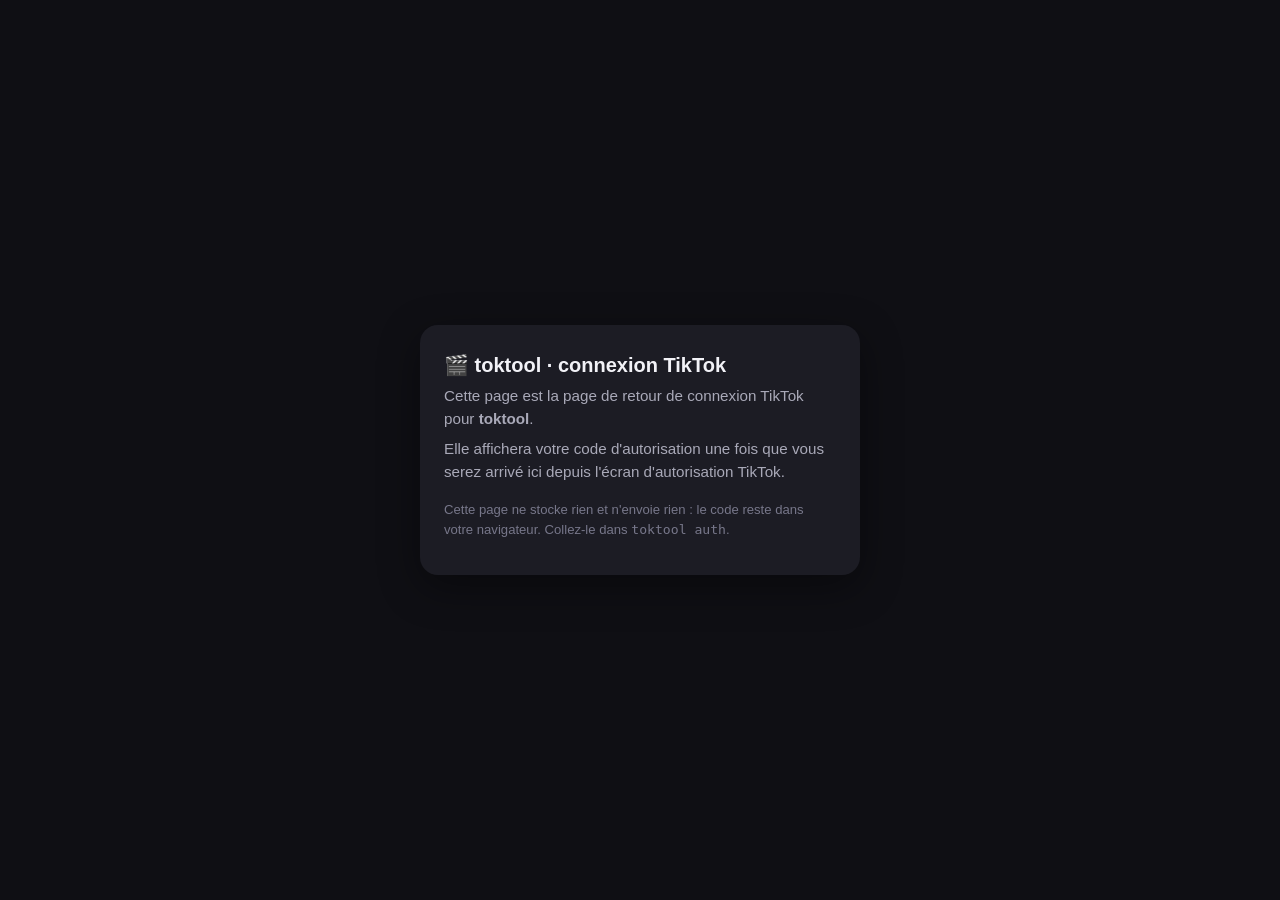
<file: docs/index.html>
<!DOCTYPE html>
<html lang="fr">
<head>
<meta charset="utf-8">
<meta name="viewport" content="width=device-width, initial-scale=1">
<title>toktool · connexion TikTok</title>
<style>
  :root { color-scheme: light dark; }
  * { box-sizing: border-box; }
  body {
    margin: 0; min-height: 100vh; display: flex; align-items: center;
    justify-content: center; padding: 24px;
    font-family: -apple-system, BlinkMacSystemFont, "Segoe UI", Roboto, sans-serif;
    background: #0f0f14; color: #f2f2f7;
  }
  .card {
    width: 100%; max-width: 440px; background: #1c1c24; border-radius: 18px;
    padding: 28px 24px; box-shadow: 0 12px 40px rgba(0,0,0,.4);
  }
  h1 { font-size: 1.25rem; margin: 0 0 4px; }
  p { color: #a9a9b8; font-size: .95rem; line-height: 1.5; margin: 8px 0; }
  .code-box {
    margin: 18px 0 8px; padding: 14px; border-radius: 12px;
    background: #0f0f14; border: 1px solid #2f2f3a;
    font-family: ui-monospace, SFMono-Regular, Menlo, monospace;
    font-size: .9rem; word-break: break-all; user-select: all;
  }
  button {
    width: 100%; margin-top: 14px; padding: 14px; border: 0; border-radius: 12px;
    background: #fe2c55; color: #fff; font-size: 1rem; font-weight: 600;
    cursor: pointer;
  }
  button:active { opacity: .85; }
  .hint { font-size: .82rem; color: #77778a; margin-top: 16px; }
  .ok { color: #35c759; font-weight: 600; }
  .err { color: #ff453a; }
</style>
</head>
<body>
  <div class="card">
    <h1>🎬 toktool · connexion TikTok</h1>
    <div id="content">
      <p>Chargement…</p>
    </div>
    <p class="hint">Cette page ne stocke rien et n'envoie rien : le code reste
      dans votre navigateur. Collez-le dans <code>toktool auth</code>.</p>
  </div>

<script>
(function () {
  var params = new URLSearchParams(window.location.search);
  var code = params.get("code");
  var error = params.get("error") || params.get("error_description");
  var content = document.getElementById("content");

  if (code) {
    content.innerHTML =
      '<p>✅ Autorisation reçue. Copiez ce code et collez-le dans le terminal ' +
      'quand <code>toktool auth</code> le demande :</p>' +
      '<div class="code-box" id="code">' + code + '</div>' +
      '<button id="copy">Copier le code</button>';
    document.getElementById("copy").addEventListener("click", function () {
      navigator.clipboard.writeText(code).then(function () {
        var b = document.getElementById("copy");
        b.textContent = "Copié ✔"; b.classList.add("ok");
      });
    });
  } else if (error) {
    content.innerHTML =
      '<p class="err">❌ Autorisation refusée : ' + error + '</p>' +
      '<p>Relancez <code>toktool auth</code> et réessayez.</p>';
  } else {
    content.innerHTML =
      '<p>Cette page est la page de retour de connexion TikTok pour ' +
      '<strong>toktool</strong>.</p>' +
      '<p>Elle affichera votre code d\'autorisation une fois que vous serez ' +
      'arrivé ici depuis l\'écran d\'autorisation TikTok.</p>';
  }
})();
</script>
</body>
</html>
</file>
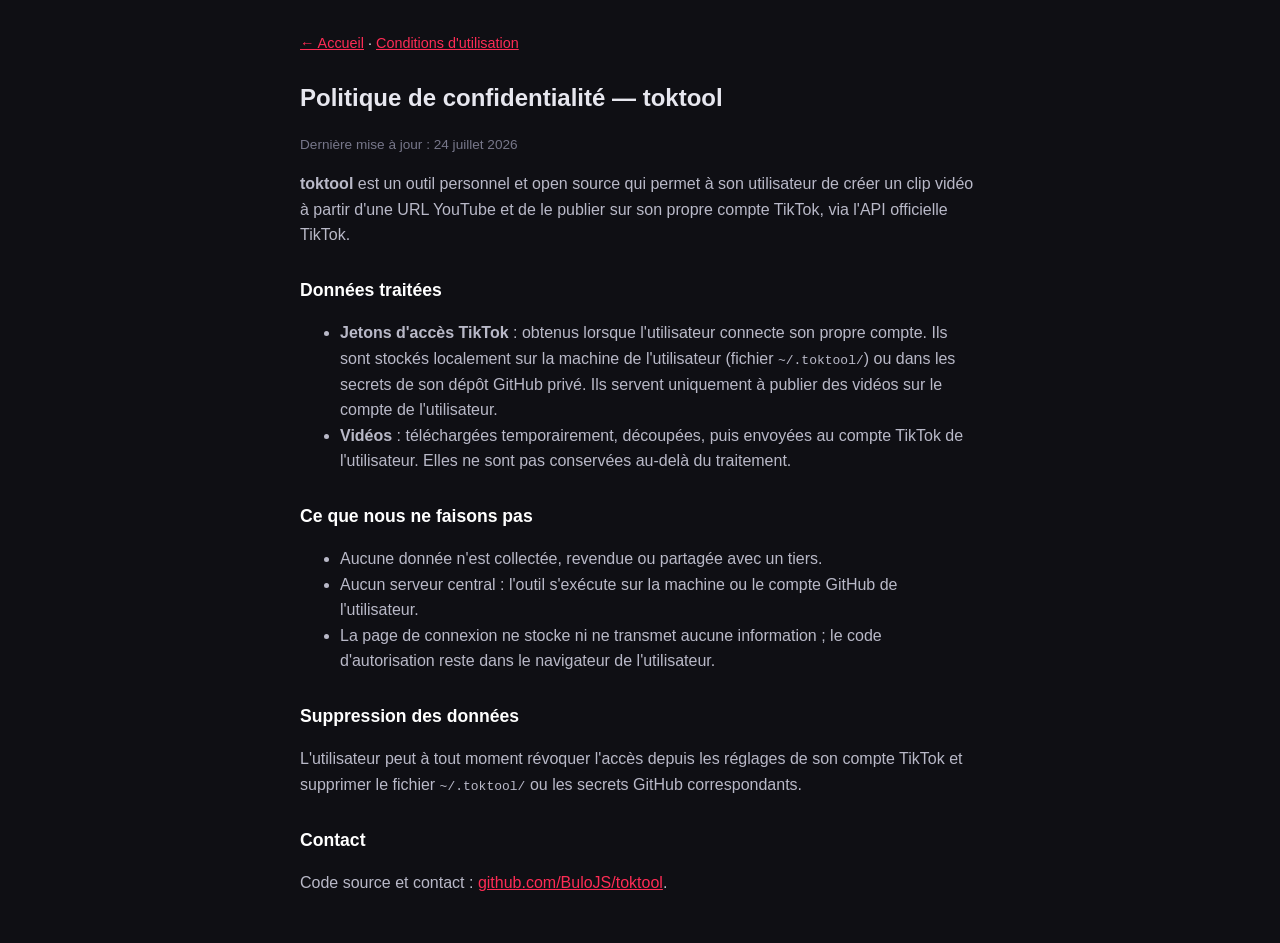
<file: docs/privacy.html>
<!DOCTYPE html>
<html lang="fr">
<head>
<meta charset="utf-8">
<meta name="viewport" content="width=device-width, initial-scale=1">
<!-- Vérification TikTok par balise meta : remplacez la valeur ci-dessous par
     celle fournie par TikTok si vous choisissez la méthode "meta tag".
<meta name="tiktok-developers-site-verification" content="VALEUR_TIKTOK">
-->
<title>toktool · Politique de confidentialité</title>
<link rel="stylesheet" href="_style.css">
</head>
<body>
<nav><a href="./">← Accueil</a> · <a href="terms.html">Conditions d'utilisation</a></nav>
<h1>Politique de confidentialité — toktool</h1>
<p class="updated">Dernière mise à jour : 24 juillet 2026</p>

<p><strong>toktool</strong> est un outil personnel et open source qui permet à
son utilisateur de créer un clip vidéo à partir d'une URL YouTube et de le
publier sur son propre compte TikTok, via l'API officielle TikTok.</p>

<h2>Données traitées</h2>
<ul>
  <li><strong>Jetons d'accès TikTok</strong> : obtenus lorsque l'utilisateur
    connecte son propre compte. Ils sont stockés localement sur la machine de
    l'utilisateur (fichier <code>~/.toktool/</code>) ou dans les secrets de son
    dépôt GitHub privé. Ils servent uniquement à publier des vidéos sur le
    compte de l'utilisateur.</li>
  <li><strong>Vidéos</strong> : téléchargées temporairement, découpées, puis
    envoyées au compte TikTok de l'utilisateur. Elles ne sont pas conservées
    au-delà du traitement.</li>
</ul>

<h2>Ce que nous ne faisons pas</h2>
<ul>
  <li>Aucune donnée n'est collectée, revendue ou partagée avec un tiers.</li>
  <li>Aucun serveur central : l'outil s'exécute sur la machine ou le compte
    GitHub de l'utilisateur.</li>
  <li>La page de connexion ne stocke ni ne transmet aucune information ; le
    code d'autorisation reste dans le navigateur de l'utilisateur.</li>
</ul>

<h2>Suppression des données</h2>
<p>L'utilisateur peut à tout moment révoquer l'accès depuis les réglages de son
compte TikTok et supprimer le fichier <code>~/.toktool/</code> ou les secrets
GitHub correspondants.</p>

<h2>Contact</h2>
<p>Code source et contact :
<a href="https://github.com/BuloJS/toktool">github.com/BuloJS/toktool</a>.</p>
</body>
</html>
</file>
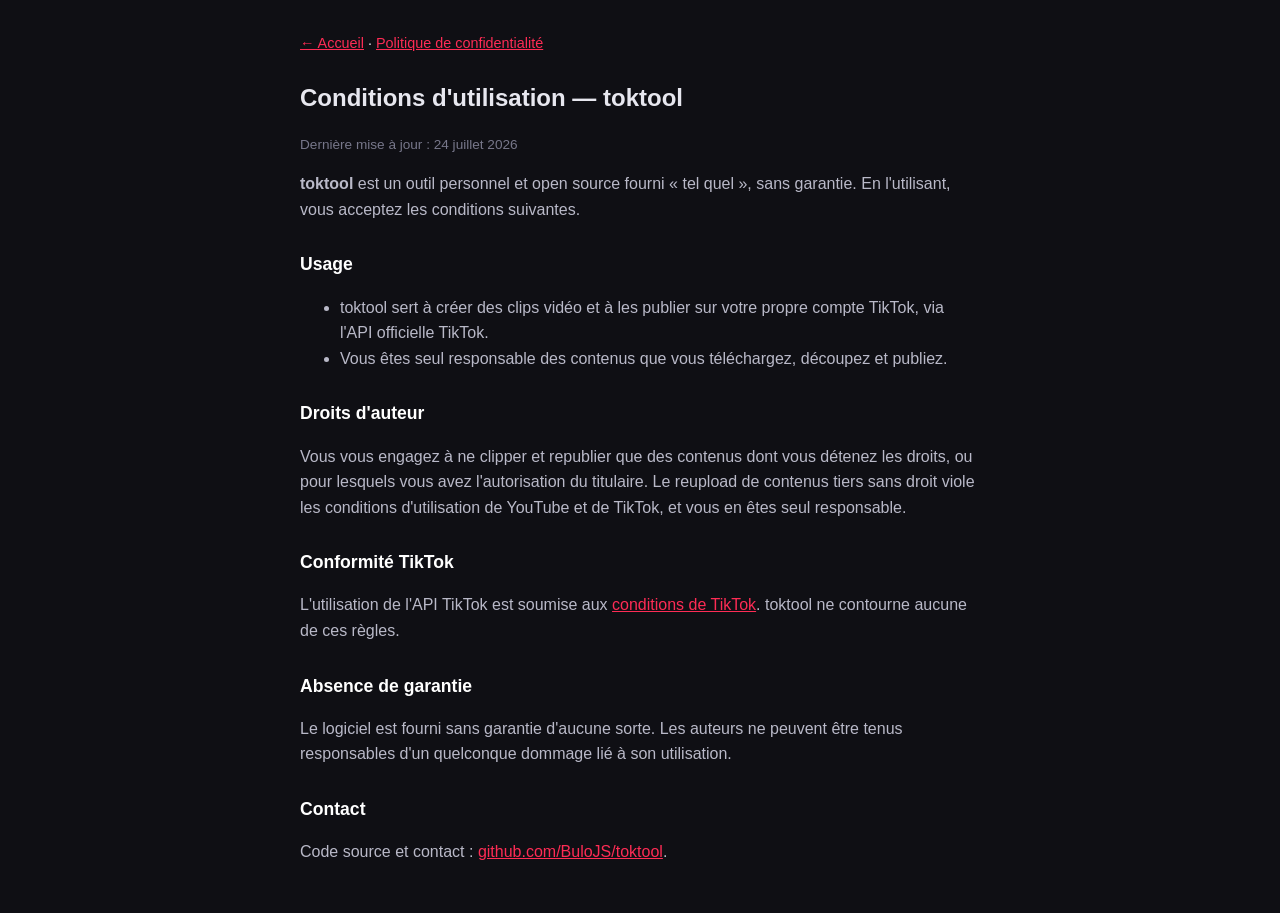
<file: docs/terms.html>
<!DOCTYPE html>
<html lang="fr">
<head>
<meta charset="utf-8">
<meta name="viewport" content="width=device-width, initial-scale=1">
<!-- Vérification TikTok par balise meta : remplacez la valeur ci-dessous par
     celle fournie par TikTok si vous choisissez la méthode "meta tag".
<meta name="tiktok-developers-site-verification" content="VALEUR_TIKTOK">
-->
<title>toktool · Conditions d'utilisation</title>
<link rel="stylesheet" href="_style.css">
</head>
<body>
<nav><a href="./">← Accueil</a> · <a href="privacy.html">Politique de confidentialité</a></nav>
<h1>Conditions d'utilisation — toktool</h1>
<p class="updated">Dernière mise à jour : 24 juillet 2026</p>

<p><strong>toktool</strong> est un outil personnel et open source fourni « tel
quel », sans garantie. En l'utilisant, vous acceptez les conditions suivantes.</p>

<h2>Usage</h2>
<ul>
  <li>toktool sert à créer des clips vidéo et à les publier sur votre propre
    compte TikTok, via l'API officielle TikTok.</li>
  <li>Vous êtes seul responsable des contenus que vous téléchargez, découpez et
    publiez.</li>
</ul>

<h2>Droits d'auteur</h2>
<p>Vous vous engagez à ne clipper et republier que des contenus dont vous
détenez les droits, ou pour lesquels vous avez l'autorisation du titulaire.
Le reupload de contenus tiers sans droit viole les conditions d'utilisation de
YouTube et de TikTok, et vous en êtes seul responsable.</p>

<h2>Conformité TikTok</h2>
<p>L'utilisation de l'API TikTok est soumise aux
<a href="https://www.tiktok.com/legal/page/global/terms-of-service/fr">conditions
de TikTok</a>. toktool ne contourne aucune de ces règles.</p>

<h2>Absence de garantie</h2>
<p>Le logiciel est fourni sans garantie d'aucune sorte. Les auteurs ne peuvent
être tenus responsables d'un quelconque dommage lié à son utilisation.</p>

<h2>Contact</h2>
<p>Code source et contact :
<a href="https://github.com/BuloJS/toktool">github.com/BuloJS/toktool</a>.</p>
</body>
</html>
</file>
<file: docs/_style.css>
:root { color-scheme: light dark; }
* { box-sizing: border-box; }
body {
  margin: 0; padding: 32px 20px; max-width: 720px; margin-inline: auto;
  font-family: -apple-system, BlinkMacSystemFont, "Segoe UI", Roboto, sans-serif;
  background: #0f0f14; color: #e7e7ef; line-height: 1.6;
}
h1 { font-size: 1.5rem; }
h2 { font-size: 1.1rem; margin-top: 28px; color: #fff; }
a { color: #fe2c55; }
p, li { color: #b9b9c8; }
.updated { color: #77778a; font-size: .85rem; }
nav { margin-bottom: 24px; font-size: .9rem; }
</file>
